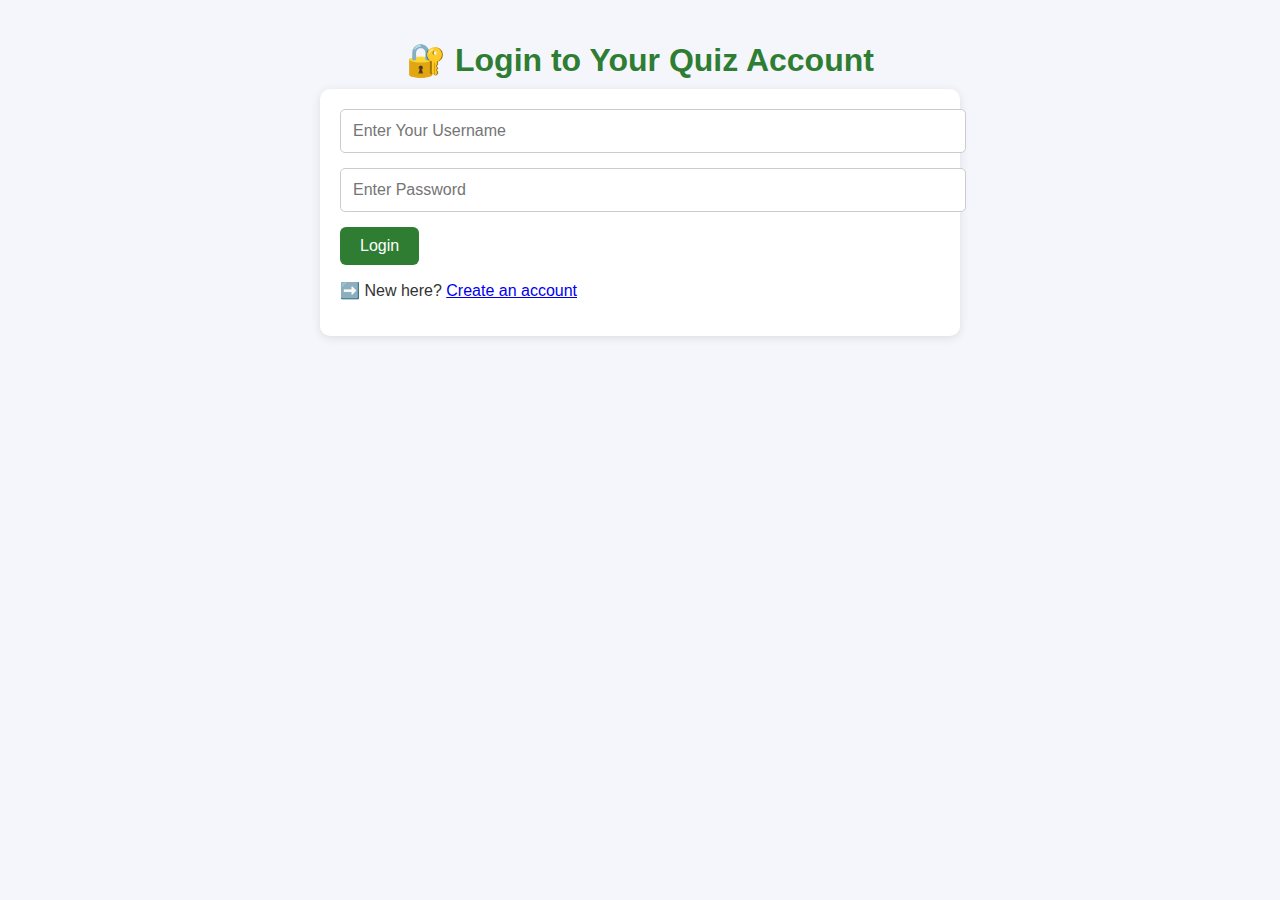
<file: login.html>
<!DOCTYPE html>
<html lang="en">
<head>
  <meta charset="UTF-8" />
  <meta name="viewport" content="width=device-width, initial-scale=1.0">
  <title>Login to Your Quiz Account</title>
  <link rel="stylesheet" href="style.css" />
</head>
<body>

  <h1>🔐 Login to Your Quiz Account</h1>

  <div id="login-container">
    <input type="text" id="login-user" placeholder="Enter Your Username" />
    <input type="password" id="login-pass" placeholder="Enter Password" />
    <button id="login-btn">Login</button>
    <div id="login-status"></div>
    <p>➡️ New here? <a href="signup.html">Create an account</a></p>
  </div>

  <script>
    async function hashPassword(password) {
      const msgBuffer = new TextEncoder().encode(password);
      const hashBuffer = await crypto.subtle.digest('SHA-256', msgBuffer);
      const hashArray = Array.from(new Uint8Array(hashBuffer));
      return hashArray.map(b => b.toString(16).padStart(2, '0')).join('');
    }

    const webAppUrl = "https://script.google.com/macros/s/AKfycbyayo8phYFtrOFXsP_ZD28OgqRbXUEw9kJAGwRcoIfKt6Tyaj5DNy17oSRzwCAV4elqBA/exec";

    document.getElementById("login-btn").onclick = async () => {
      const userId = document.getElementById("login-user").value.trim();
      const password = document.getElementById("login-pass").value;

      if (!userId || !password) {
        document.getElementById("login-status").textContent = "⚠️ Please fill in both fields.";
        return;
      }

      const hashedPassword = await hashPassword(password);

      fetch(webAppUrl, {
        method: "POST",
        body: JSON.stringify({
          mode: "login",
          userId,
          password: hashedPassword
        }),
        headers: {
          "Content-Type": "application/json"
        }
      })
      .then(res => res.text())
      .then(response => {
        if (response === "Login successful") {
          sessionStorage.setItem("userId", userId);
          document.getElementById("login-status").textContent = "✅ Login successful! Redirecting...";
          setTimeout(() => {
            window.location.href = "index.html";
          }, 1000);
        } else {
          document.getElementById("login-status").textContent = "❌ Invalid username or password.";
        }
      });
    };
  </script>
</body>
</html>
</file>
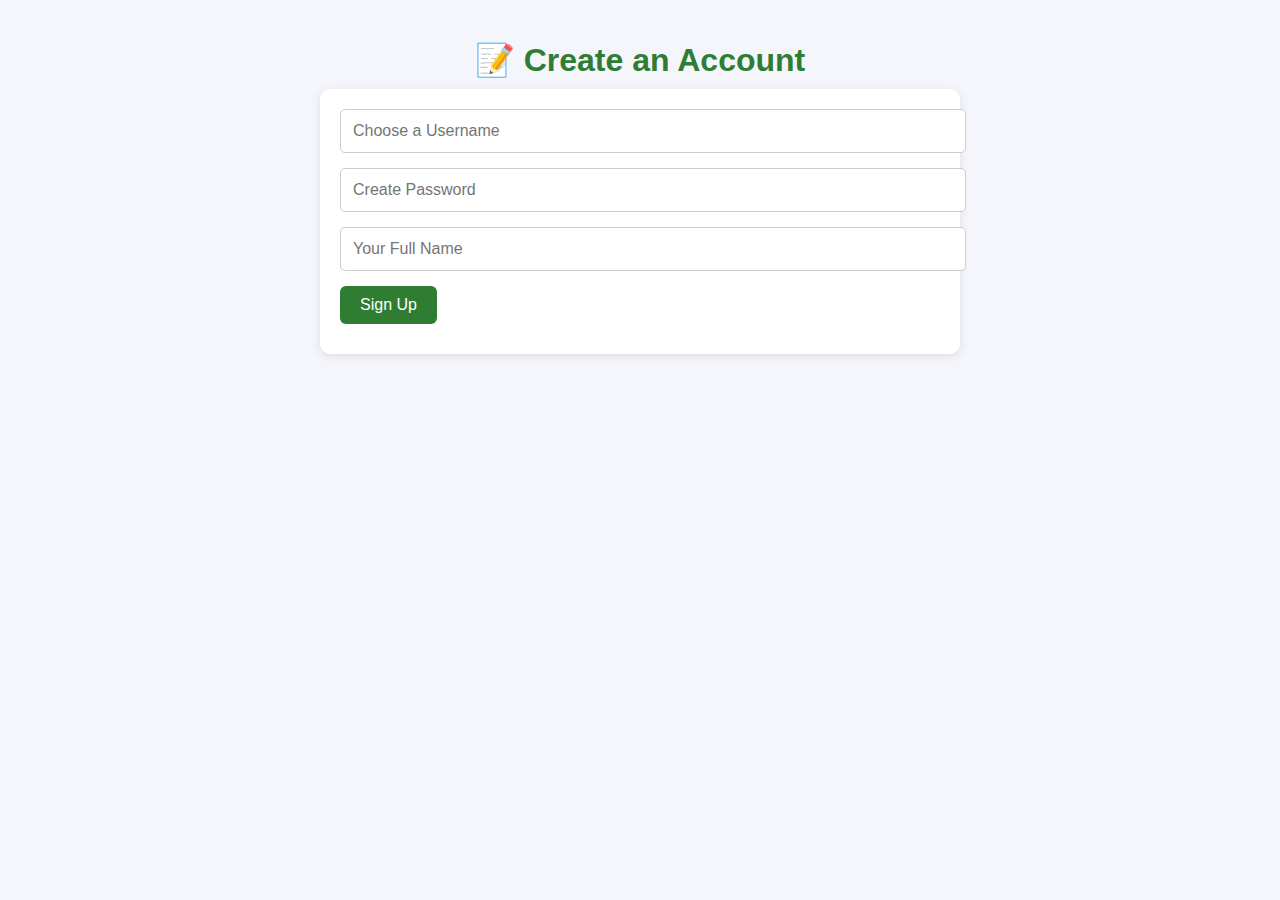
<file: signup.html>
<!DOCTYPE html>
<html lang="en">
<head>
  <meta charset="UTF-8">
  <title>Create Your Quiz Account</title>
  <link rel="stylesheet" href="style.css">
</head>
<body>

  <h1>📝 Create an Account</h1>

  <div id="signup-container">
    <input type="text" id="signup-user" placeholder="Choose a Username" />
    <input type="password" id="signup-pass" placeholder="Create Password" />
    <input type="text" id="signup-name" placeholder="Your Full Name" />
    <button id="signup-btn">Sign Up</button>
    <div id="signup-status"></div>
  </div>

  <script>
    async function hashPassword(password) {
      const msgBuffer = new TextEncoder().encode(password);
      const hashBuffer = await crypto.subtle.digest('SHA-256', msgBuffer);
      const hashArray = Array.from(new Uint8Array(hashBuffer));
      return hashArray.map(b => b.toString(16).padStart(2, '0')).join('');
    }

    const webAppUrl = "https://script.google.com/macros/s/AKfycbyayo8phYFtrOFXsP_ZD28OgqRbXUEw9kJAGwRcoIfKt6Tyaj5DNy17oSRzwCAV4elqBA/exec";

    document.getElementById("signup-btn").onclick = async () => {
      const userId = document.getElementById("signup-user").value.trim();
      const password = document.getElementById("signup-pass").value;
      const fullName = document.getElementById("signup-name").value.trim();

      if (!userId || !password || !fullName) {
        document.getElementById("signup-status").textContent = "⚠️ Please fill all fields.";
        return;
      }

      const hashedPass = await hashPassword(password);

      fetch(webAppUrl, {
        method: "POST",
        body: JSON.stringify({
          mode: "signup",
          userId,
          password: hashedPass,
          name: fullName,
          createdOn: new Date().toLocaleString()
        }),
        headers: {
          "Content-Type": "application/json"
        }
      })
      .then(res => res.text())
      .then(response => {
        if (response === "Signup successful") {
          document.getElementById("signup-status").textContent = "✅ Account created!";
          setTimeout(() => {
            window.location.href = "login.html"; // Redirect to login
          }, 1000);
        } else if (response === "User already exists") {
          document.getElementById("signup-status").textContent = "❗ That username is taken.";
        } else {
          document.getElementById("signup-status").textContent = "❌ Error during signup.";
        }
      });
    };
  </script>
</body>
</html>
</file>
<file: style.css>
/* 🎨 Base Styling */
body {
  font-family: 'Segoe UI', Tahoma, Geneva, Verdana, sans-serif;
  margin: 0;
  padding: 20px;
  background-color: #f4f6fc;
  color: #333;
  transition: background-color 0.3s ease, color 0.3s ease;
}

h1 {
  text-align: center;
  color: #2e7d32;
  margin-bottom: 10px;
}

h2 {
  text-align: center;
  color: #555;
  margin-bottom: 20px;
}

/* 📱 Responsive Containers */
#signup-container,
#login-container,
#chapter-select-container,
#quiz-box,
#result-box {
  max-width: 600px;
  margin: auto;
  background: white;
  padding: 20px;
  border-radius: 10px;
  box-shadow: 0 2px 10px rgba(0,0,0,0.1);
  transition: background-color 0.3s ease;
}

/* 🧩 Form Inputs */
input[type="text"],
input[type="password"],
select {
  width: 100%;
  padding: 12px;
  margin-bottom: 15px;
  font-size: 16px;
  border-radius: 5px;
  border: 1px solid #ccc;
}

/* 🚀 Buttons */
.button-box {
  display: flex;
  gap: 10px;
  justify-content: center;
  flex-wrap: wrap;
  margin: 20px 0;
}

button {
  padding: 10px 20px;
  font-size: 16px;
  background-color: #2e7d32;
  color: white;
  border: none;
  border-radius: 6px;
  cursor: pointer;
  transition: transform 0.2s ease, background-color 0.3s ease;
}

button:hover {
  background-color: #1b5e20;
  transform: scale(1.05);
}

/* 💡 Quiz Options */
.option-item {
  background: #e0e0e0;
  padding: 10px;
  margin: 8px 0;
  border-radius: 5px;
  cursor: pointer;
  list-style: none;
  transition: background-color 0.3s ease;
}

.option-item:hover {
  background-color: #c8e6c9;
}

.option-item.selected {
  background-color: #81c784;
  color: white;
  font-weight: bold;
}

/* ⏱️ Quiz Timer */
#timer-box {
  text-align: center;
  font-size: 16px;
  color: #d84315;
  margin: 15px 0;
}

/* 📊 Profile Table */
#history-box {
  max-width: 800px;
  margin: auto;
  overflow-x: auto;
}

table {
  width: 100%;
  border-collapse: collapse;
  margin-top: 15px;
  font-size: 15px;
}

th, td {
  padding: 10px;
  border: 1px solid #ccc;
  text-align: center;
}

th {
  background-color: #2e7d32;
  color: white;
}

/* ⚠️ Status Messages */
#signup-status,
#login-status {
  text-align: center;
  margin-top: 10px;
  font-weight: bold;
  color: #c62828;
}

/* 🌗 Dark Mode (Respects OS Preference) */
@media (prefers-color-scheme: dark) {
  body {
    background-color: #121212;
    color: #e0e0e0;
  }

  #signup-container,
  #login-container,
  #chapter-select-container,
  #quiz-box,
  #result-box {
    background-color: #1e1e1e;
    box-shadow: none;
  }

  input[type="text"],
  input[type="password"],
  select {
    background-color: #2c2c2c;
    color: white;
    border: 1px solid #555;
  }

  .option-item {
    background-color: #333;
    color: #eee;
  }

  .option-item:hover {
    background-color: #444;
  }

  .option-item.selected {
    background-color: #66bb6a;
    color: white;
  }

  th {
    background-color: #388e3c;
  }

  td {
    background-color: #1e1e1e;
    color: #ccc;
  }

  button {
    background-color: #388e3c;
  }

  button:hover {
    background-color: #2e7d32;
  }

  #timer-box {
    color: #ff8a65;
  }

  #signup-status,
  #login-status {
    color: #ef5350;
  }
}

/* 📱 Mobile Tweaks */
@media (max-width: 600px) {
  h1, h2 {
    font-size: 20px;
  }

  button {
    font-size: 14px;
    width: 100%;
  }

  input, select {
    font-size: 14px;
  }

  #quiz-box, #result-box, #signup-container, #login-container {
    padding: 15px;
  }

  table {
    font-size: 13px;
  }
}
</file>
